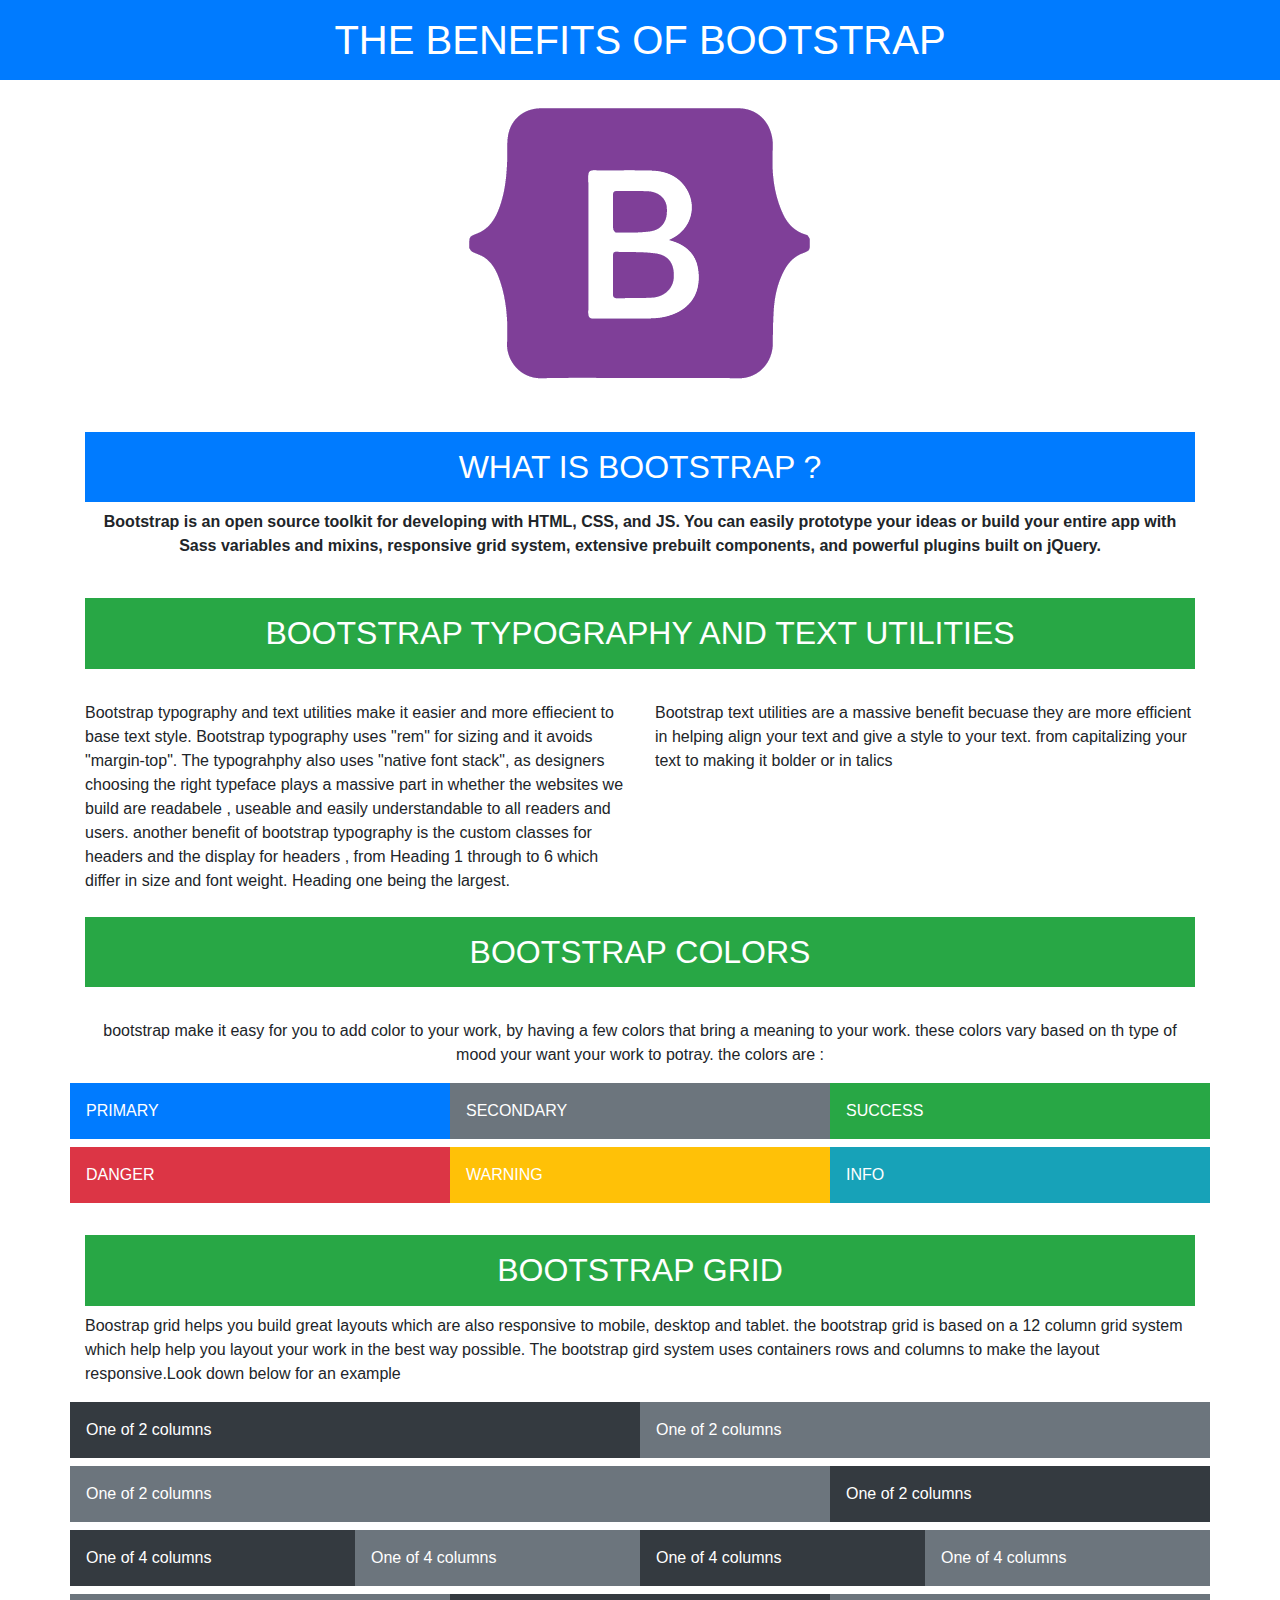
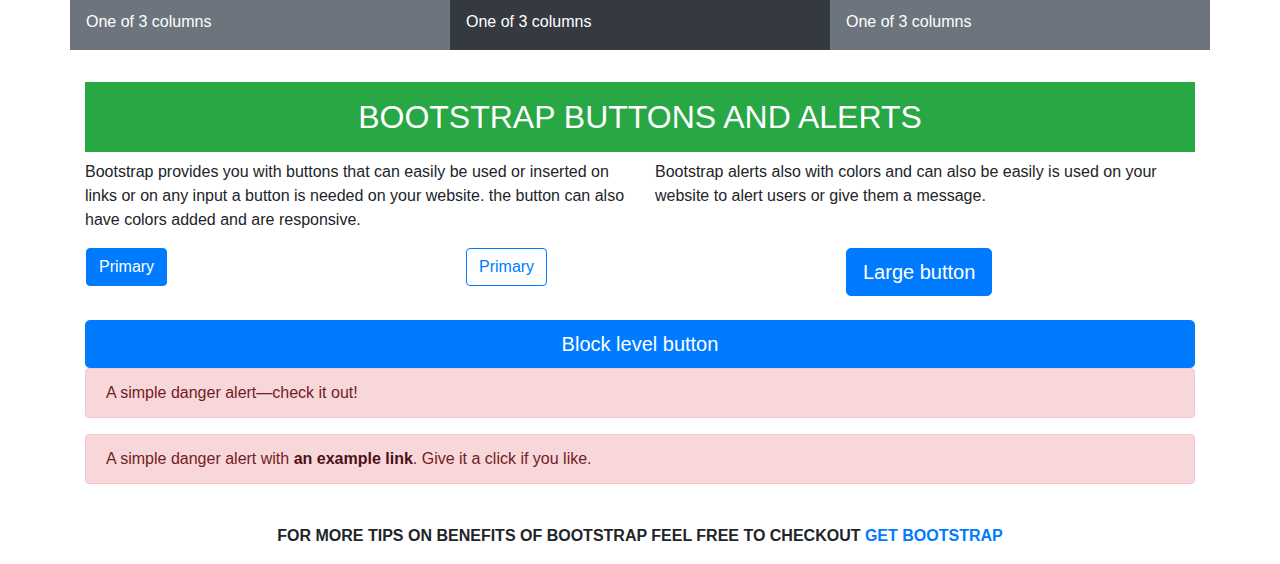
<file: Semester2/bootstrapthis/index.html>
<!DOCTYPE html>
<html lang="en">
<head>
    <meta charset="UTF-8">
    <meta http-equiv="X-UA-Compatible" content="IE=edge">
    <meta name="viewport" content="width=device-width, initial-scale=1.0">

    <link rel="stylesheet" href="https://stackpath.bootstrapcdn.com/bootstrap/4.4.1/css/bootstrap.min.css" integrity="sha384-Vkoo8x4CGsO3+Hhxv8T/Q5PaXtkKtu6ug5TOeNV6gBiFeWPGFN9MuhOf23Q9Ifjh" crossorigin="anonymous">

    <title>Bootstrap THIS</title>
</head>
<body>
    
    <header>
        <div class="head">
            <h1 class="p-3 mb-2 bg-primary text-white text-uppercase text-center">The benefits of Bootstrap</h1>
        </div>
    </header>
   <div class="text-center"><img src="/Semester2/bootstrapthis/Untitled3.png" class="img-fluid rounded" alt="Responsive image"></div> <br>

   <div class="container">
       <h2 class="p-3 mb-2 text-uppercase bg-primary text-white text-center">
         What is bootstrap ?  
       </h2>
       <p class="text-center font-weight-bold"> Bootstrap is an open source toolkit for developing with HTML, CSS, and JS. You can easily prototype your ideas or build your entire app with Sass variables and mixins, responsive grid system, extensive prebuilt components, and powerful plugins built on jQuery.</p>
   </div>
   <br>
   <div class="container">
   <h2 class="p-3 mb-2 text-uppercase bg-success text-white text-center">
       Bootstrap typography and text utilities
   </h2>
   <br>
  <div class="row">
      <div class="col-6">
        Bootstrap typography and text utilities make it easier and more effiecient to base text style. Bootstrap typography uses "rem" for sizing and it avoids "margin-top". The typograhphy also uses "native font stack", as designers choosing the right typeface plays a massive part in whether the websites we build are readabele , useable and easily understandable to all readers and users.
        another benefit of bootstrap typography is the custom classes for headers and the display for headers , from Heading 1 through to 6 which differ in size and font weight. Heading one being the largest.
      </div>
      <div class="col-6">
          Bootstrap text utilities are a massive benefit becuase they are more efficient in helping align your text and give a style to your text. from capitalizing your text to making it bolder or in talics 
      </div>
  </div>
  
  <br>
  <h2 class="p-3 mb-2 text-uppercase bg-success text-white text-center">
    Bootstrap Colors
</h2>
<br>
<p class="text-center"> bootstrap make it easy for you to add color to your work, by having a few colors that bring a meaning to your work. these colors vary based on th type of mood your want your work to potray.
    the colors are : 
</p>
<div class="row">
    <div class="col-4 p-3 mb-2 bg-primary text-white text-uppercase">
     Primary
    </div>
    
    <div class="col-4 p-3 mb-2 bg-secondary text-white text-uppercase">
        Secondary
       </div> 
     <div class="col-4 p-3 mb-2 bg-success text-white text-uppercase">
         Success
     </div>
     <div class="col-4 p-3 mb-2 bg-danger text-white text-uppercase">
        Danger
    </div> 
    <div class="col-4 p-3 mb-2 bg-warning text-white text-uppercase">
        Warning
    </div> 
    <div class="col-4 p-3 mb-2 bg-info text-white text-uppercase">
        Info
    </div>   
</div>

<br>
<h2 class="p-3 mb-2 text-uppercase bg-success text-white text-center">
    Bootstrap grid  
  </h2>
  <p> Boostrap grid helps you build great layouts which are also responsive to mobile, desktop and tablet. the bootstrap grid is based on a 12 column grid system which help help you layout your work in the best way possible. The bootstrap gird system uses containers rows and columns to make the layout responsive.Look down below for an example</p>
  <div class="row">
      <div class="col-6 p-3 mb-2 bg-dark text-white">
          One of 2 columns
      </div>
      <div class="col-6 p-3 mb-2 bg-secondary text-white">
        One of 2 columns
    </div>
    <div class="col-8 p-3 mb-2 bg-secondary text-white">
        One of 2 columns
    </div>
    <div class="col-4 p-3 mb-2 bg-dark text-white">
        One of 2 columns
    </div>
    <div class="col-3 p-3 mb-2 bg-dark text-white">
        One of 4 columns
    </div>
    <div class="col-3 p-3 mb-2 bg-secondary text-white">
        One of 4 columns
    </div>
    <div class="col-3 p-3 mb-2 bg-dark text-white">
        One of 4 columns
    </div>
    <div class="col-3 p-3 mb-2 bg-secondary text-white">
        One of  4 columns
    </div>
    <div class="col-4 p-3 mb-2 bg-secondary text-white">
        One of 3 columns
    </div>
    <div class="col-4 p-3 mb-2 bg-dark text-white">
        One of 3 columns
    </div>
    <div class="col-4 p-3 mb-2 bg-secondary text-white">
        One of 3 columns
    </div>
  </div>
  <br>
  <h2 class="p-3 mb-2 text-uppercase bg-success text-white text-center">
    Bootstrap buttons and Alerts 
  </h2>
    <div class="row">
        <div class="col-6">
      Bootstrap provides you with buttons that can easily be used or inserted on links or on any input a button is needed on your website. the button can also have colors added and are responsive.
        </div> 
        <div class="col-6">Bootstrap alerts also with colors and can also be easily is used on your website to alert users or give them a message.</div>
        
        <div class="col-4 p-3 mb-2">
            <button type="button" class="btn btn-primary">Primary</button>
        </div>
        <div class="col-4 p-3 mb-2">
            <button type="button" class="btn btn-outline-primary">Primary</button>
        </div>
        <div class="col-4 p-3 mb-2">
            <button type="button" class="btn btn-primary btn-lg">Large button</button>
        </div>
        <div class="col-12">
            <button type="button" class="btn btn-primary btn-lg btn-block">Block level button</button>
        </div>
        
        <div class="col-12">
            <div class="alert alert-danger" role="alert">
                A simple danger alert—check it out!
              </div>
        </div>
        <div class="col-12">
            <div class="alert alert-danger" role="alert">
                A simple danger alert with <a href="#" class="alert-link">an example link</a>. Give it a click if you like.
              </div>
        </div>
  
    </div>

    <br>
    <p class="font-weight-bold text-center text-uppercase"> For more tips on benefits of Bootstrap feel free to checkout <a href="https://getbootstrap.com" class="link-primary">GET BOOTSTRAP</a></p>
   </div>
   
   
</body>
</html>
</file>
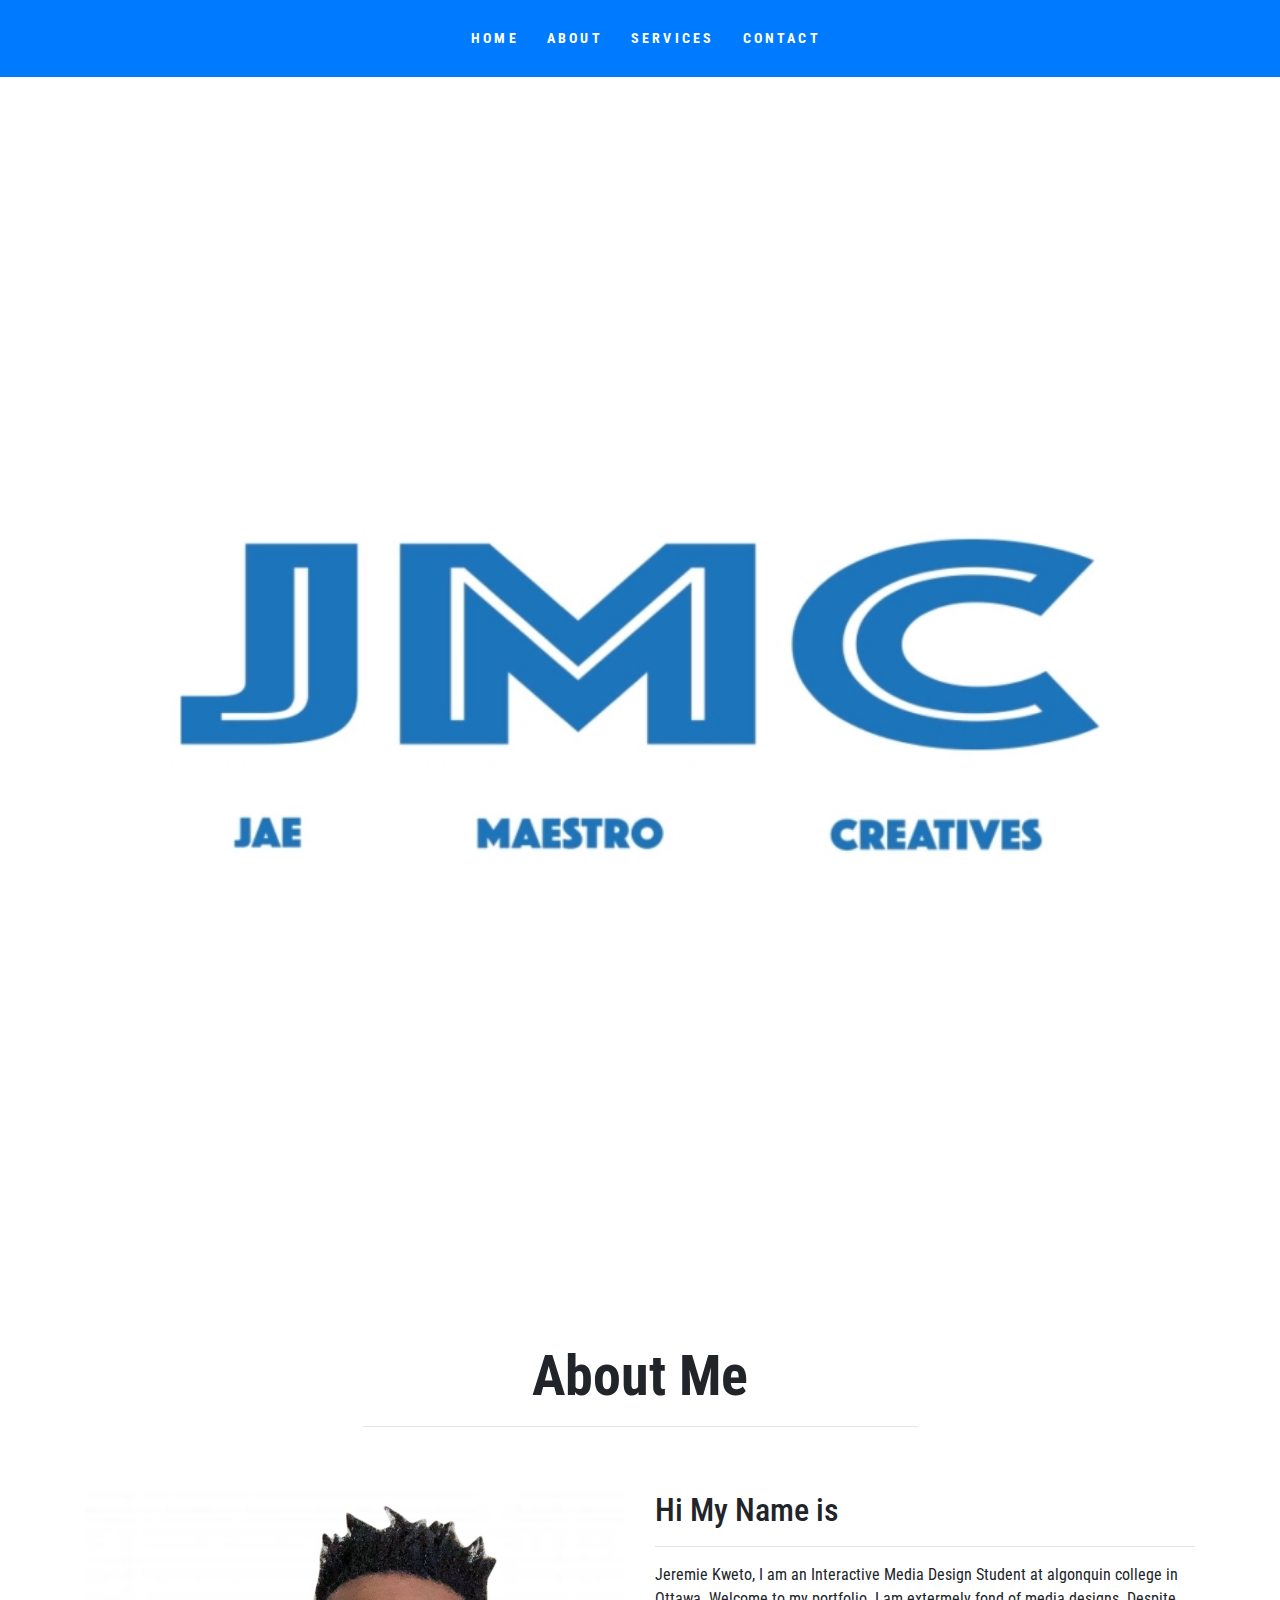
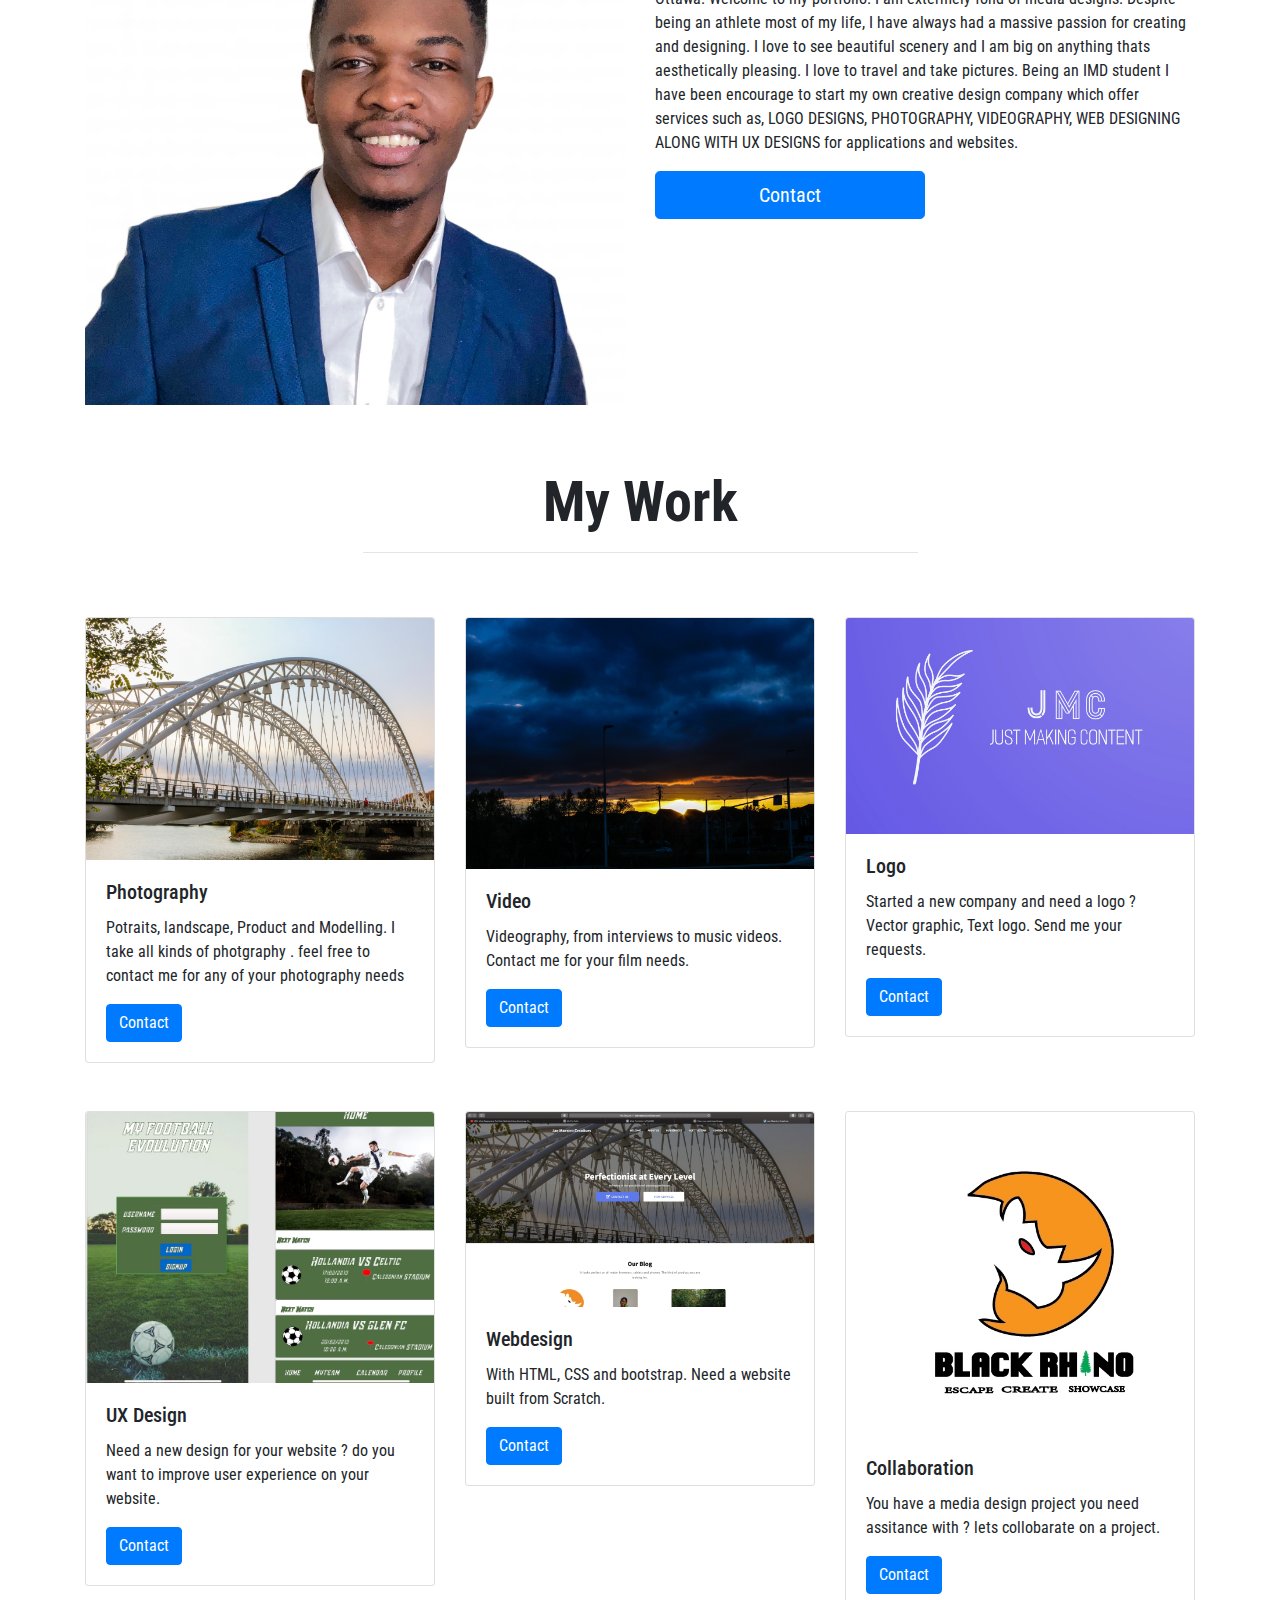
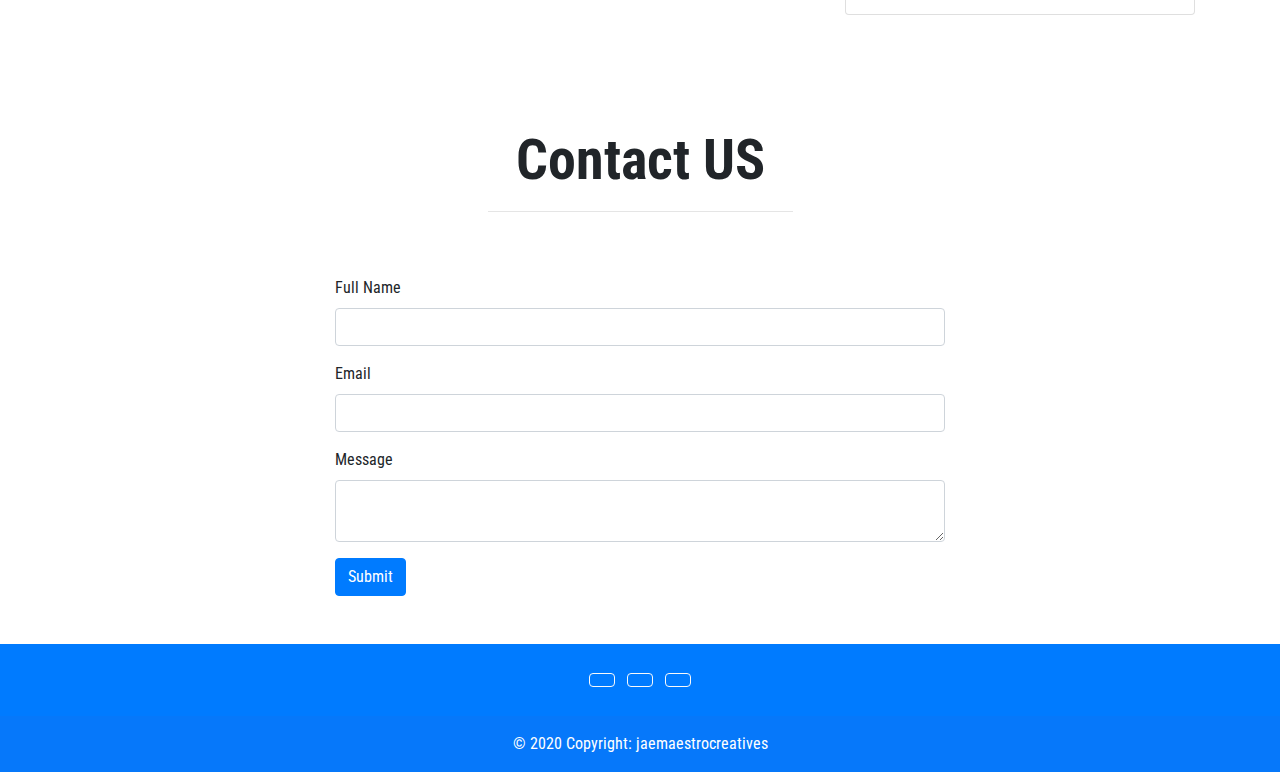
<file: Semester2/final/index.html>
<!DOCTYPE html>
<html lang="en">
<head>
    <meta charset="UTF-8">
    <meta http-equiv="X-UA-Compatible" content="IE=edge">
    <meta name="viewport" content="width=device-width, initial-scale=1.0">
    <!-- adding bootstrap -->
    <link rel="stylesheet" href="https://stackpath.bootstrapcdn.com/bootstrap/4.4.1/css/bootstrap.min.css" integrity="sha384-Vkoo8x4CGsO3+Hhxv8T/Q5PaXtkKtu6ug5TOeNV6gBiFeWPGFN9MuhOf23Q9Ifjh" crossorigin="anonymous">
    <!-- css stylesheet -->
    <link rel="stylesheet" type="text/css" href="/Semester2/final/style.css">
    <!-- link for icons -->
    <link rel="Stylesheet" href="https://cdn.iconmonstr.com/1.3.0/css/iconmonstr-iconic-font.min.css">
    <title>My Portfolio</title>
</head>
<body data-spy="Scroll" data-target="#navbarResponsive">
    <div>
        <!-- adding a  bootstrap navigation to my portfolio, so users can navigate through page. it is also easily responsive-->
        <nav class="navbar navbar-expand-lg navbar-light bg-primary fixd-top">
            <div class="container-fluid">
             
              <button class="navbar-toggler" type="button" data-bs-toggle="collapse" data-bs-target="#navbarResponsive" >
                <span class="navbar-toggler-icon"></span>
              </button>
              <div class="collapse navbar-collapse" id="navbarResponsive">
                <ul class="navbar-nav mx-auto ">
                  <li class="nav-item">
                    <a class="nav-link"  href="#Home">Home</a>
                  </li>
                  <li class="nav-item">
                    <a class="nav-link" href="#About">About</a>
                  </li>
                  <li class="nav-item">
                    <a class="nav-link" href="#Services">Services</a>
                  </li>
                  <li class="nav-item">
                    <a class="nav-link" href="#Contact">Contact</a>
                  </li>
                </ul>
                
              </div>
            </div>
          </nav>

        <!-- the end of the navigation -->

        <!-- adding a background to navigation and adding a bootstrap class to make the image responsive-->
        <div>
            <img src="/Semester2/final/images/Optimized-photo-output3.jpg" alt="Jeremie" class="container-fluid ">
        </div>
        
        

<!-- background image ends here -->
<!-- Using bootstrap grid system to laypout my image and about content 6 columns each . -->
    </div>
    
    <!-- about page starts here -->
    <div id="About" class="container mt-3 pb-5" >
        <div class="post-heading text-center">
           <h3 class="display-4 font-weight-bold">About Me</h3>
           <hr class="w-50 mx-auto pb-5 "> 
        </div>
        <div class="row">
            <div class="col-lg-6 col-md-6 col-12">
                <img src="/Semester2/final/images/professionalpotrait.jpg" class="img-fluid" alt="potrait">
            </div>
            <div class="col-lg-6 col-md-6 col-12">
              <!-- Introduction my website portfolio -->
              <h2> Hi My Name is</h2>
                <hr>
              <p>Jeremie Kweto, I am an Interactive Media Design Student at algonquin college in Ottawa. Welcome to my portfolio. I am extermely fond of media designs. Despite being an athlete most of my life, I have always had a massive passion for creating and designing. I love to see beautiful scenery and I am big on anything thats aesthetically pleasing. I love to travel and take pictures. Being an IMD student I have been encourage to start my own creative design company which offer services such as, LOGO DESIGNS, PHOTOGRAPHY, VIDEOGRAPHY, WEB DESIGNING ALONG WITH UX DESIGNS for applications and websites.
              </p> 
              <!-- adding a button that leads to contact page -->
              <a href="#Contact"><button type="button" class="btn btn-primary btn-lg w-50">Contact

              </button></a>
            </div>

        </div>

    </div>
    <!-- about page ends here -->

    <!-- Service page starts here  -->
    <div id="Services" class="container mt-3 pb-5">
        <div class="post-heading text-center">
            <h3 class="display-4 font-weight-bold">My Work</h3>
            <hr class="w-50 mx-auto pb-5 "> 
         </div>
         <!-- adding cards to layout all my servoces in boxes -->
         <div class="row">
             <div class="col-lg-4 col-md-6 col-12 pb-5">
                <div class="card" >
                    <img src="/Semester2/final/images/Optimized-Jkweto.JPG" class=" card-img-top img-fluid" alt="Service1">
                    <div class="card-body">
                      <h5 class="card-title">Photography</h5>
                      <p class="card-text"> Potraits, landscape, Product and Modelling. I take all kinds of photgraphy . feel free to contact me for any of your photography needs</p>
                      <a href="#" class="btn btn-primary">Contact</a>
                    </div>
                  </div>
                  
             </div>
             <div class="col-lg-4 col-md-6 col-12 pb-5">
                <div class="card"  >
                    <img src="/Semester2/final/images/Optimized-JMC-6.JPG" class="card-img-top img-fluid" alt="Service2">
                    <div class="card-body">
                      <h5 class="card-title">Video</h5>
                      <p class="card-text"> Videography, from interviews to music videos. Contact me for your film needs.</p>
                      <a href="#" class="btn btn-primary">Contact</a>
                    </div>
                  </div>
                  
             </div>
             <div class="col-lg-4 col-md-6 col-12 pb-5">
                <div class="card" >
                    <img src="/Semester2/final/images/Optimized-IMG_7DEFA427BF74-1.jpeg" class="card-img-top img-fluid" alt="Service3">
                    <div class="card-body">
                      <h5 class="card-title">Logo</h5>
                      <p class="card-text"> Started a new company and need a logo ? Vector graphic, Text logo. Send me your requests.</p>
                      <a href="#" class="btn btn-primary">Contact</a>
                    </div>
                  </div>
                  
             </div>
             <div class="col-lg-4 col-md-6 col-12 pb-5">
                <div class="card" >
                    <img src="/Semester2/final/images/Optimized-ScreenShot2021-04-13at2.13.55PM(2).png" class="card-img-top img-fluid" alt="Service4">
                    <div class="card-body">
                      <h5 class="card-title">UX Design</h5>
                      <p class="card-text"> Need a new design for your website ? do you want to improve user experience on your website. </p>
                      <a href="#" class="btn btn-primary">Contact</a>
                    </div>
                  </div>
                  
             </div>
             
             <div class="col-lg-4 col-md-6 col-12 pb-5">
                <div class="card" >
                    <img src="/Semester2/final/images/Optimized-ScreenShot2021-04-13at2.08.58PM(2).png" class="card-img-top" alt="Service5">
                    <div class="card-body">
                      <h5 class="card-title">Webdesign</h5>
                      <p class="card-text"> With HTML, CSS and bootstrap. Need a website built from Scratch.</p>
                      <a href="#" class="btn btn-primary">Contact</a>
                    </div>
                  </div>
                  
             </div>
             <div class="col-lg-4 col-md-6 col-12 pb-5">
              <div class="card" >
                  <img src="/Semester2/final/images/Optimized-2brandexercise-01.jpeg" class="card-img-top" alt="Service6">
                  <div class="card-body">
                    <h5 class="card-title">Collaboration</h5>
                    <p class="card-text"> You have a media design project you need assitance  with ? lets collobarate on a project.</p>
                    <a href="#" class="btn btn-primary">Contact</a>
                  </div>
                </div>
                
           </div>
             
         </div>
    </div>
    <!-- service page end here -->

    <!-- Contact page starts here  -->
    <!-- adding contact form for clients to submit requests -->
    <div id="Contact" class="container w-50 mx-auto mt-3 pb-5">
      <div class="post-heading text-center">
        <h3 class="display-4 font-weight-bold">Contact US</h3>
        <hr class="w-50 mx-auto pb-5 "> 
     </div>
     <form>
      <div class="mb-3">
        <label for="name" class="form-label" id="name">Full Name</label>
        <input type="text" class="form-control"  >
      </div>
      <div class="mb-3">
        <label for="email" class="form-label" id="email">Email</label>
        <input type="email" class="form-control" >
      </div>

      <div class="mb-3">
        <label for="text" class="form-label" id="text">Message</label>
        <textarea class="form-control" ></textarea>
      </div>
      
      <button type="submit" class="btn btn-primary">Submit</button>
    </form>
    </div>
    
    
    <!-- Contact page end here -->

    <!-- Fooooooter page starts here, using bootstrap footer to install social media icons to site and adding it into container-->
    <footer class="bg-primary text-center text-white">
      
      <div class="container p-4 pb-0">
       
       
          <!-- Facebook -->
          <a class="btn btn-outline-light btn-floating m-1" href="#!" role="button"
            ><i class="im im-facebook"></i></a>
    
          <!-- Twitter -->
          <a class="btn btn-outline-light btn-floating m-1" href="#!" role="button"
            ><i class="im im-twitter"></i></a>
    
          <!-- Instagram -->
          <a class="btn btn-outline-light btn-floating m-1" href="#!" role="button"
            ><i class="im im-instagram"></i></a>
      </div>
      
    
      <!-- adding copyright to footer -->
      <div class="text-center p-3" style="background-color: rgba(30, 110, 230, 0.2);">
        © 2020 Copyright:
        <a class="text-white" href="https://jaemaestrocreatives.com">jaemaestrocreatives</a>
      </div>
      <!-- Copyright -->
    </footer>
</body>
</html>
</file>
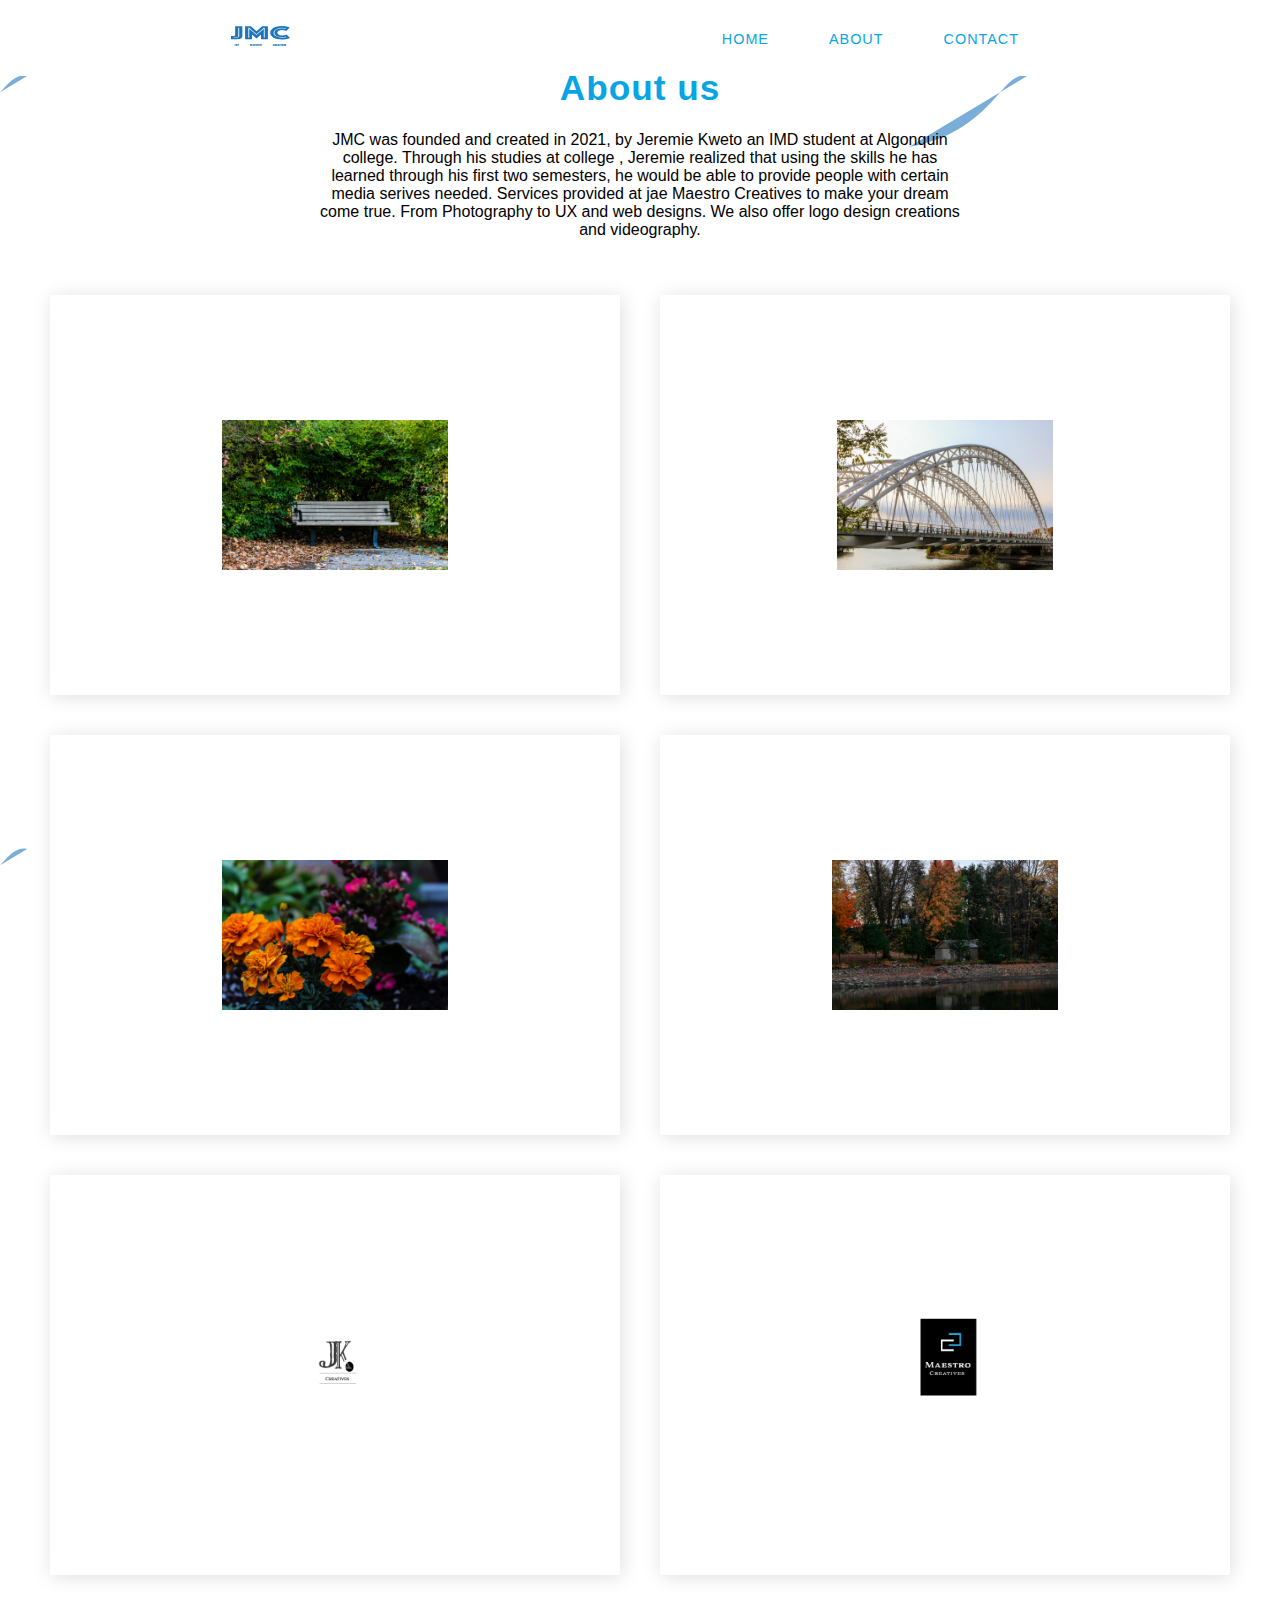
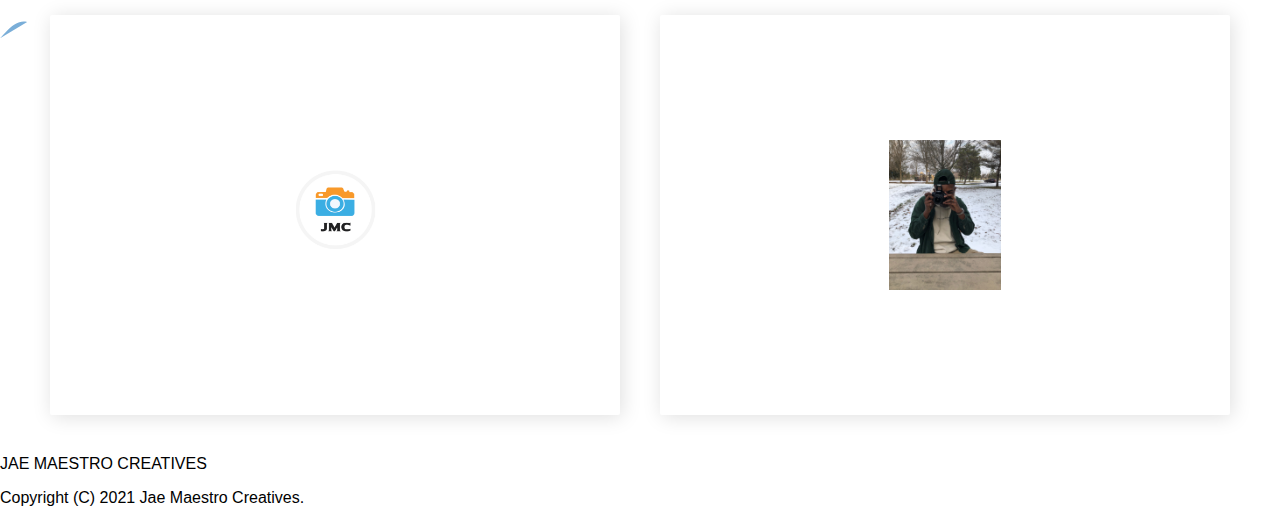
<file: Semester2/Midterm/about.html>
<!DOCTYPE html>
<html lang="en">
<head>
    <meta charset="UTF-8">
    <meta http-equiv="X-UA-Compatible" content="IE=edge">
    <meta name="viewport" content="width=device-width, initial-scale=1.0">
    <title>About Us</title>
    <link rel="stylesheet" href="style.css">
</head>
<body>
    <section class="main">
        <!-- Nav and Logo -->
        <nav>
            <a href="index.html" class="logo"><img src="/Semester2/Midterm/Image/newlogo.svg">
            </a>

            <ul class="navi">
                <li><a href="index.html">Home</a></li>
                <li><a href="about.html">About</a></li>
                <li><a href="contact.html">Contact</a></li>
            </ul>

        </nav>
        <!-- content -->
        <section class="services">
            <!-- Service Heading -->
            <div class="service-heading">
                <h2 class="about-us">About us</h2>
                <p> JMC was founded and created in 2021, by Jeremie Kweto an IMD student at Algonquin college. Through his studies at college , Jeremie realized that using the skills he has learned through his first two semesters, he would be able to provide people with certain media serives needed. Services provided at jae Maestro Creatives to make your dream come true. From Photography to UX and web designs. We also offer logo design creations and videography.</p>
            </div>
            <div class="container">
                <!-- first container -->
                <div class="box1">
                    <img src="Image/JMC-2.JPG">
                 
                    
                  
                </div>
                <!-- second container -->
                
                <div class="box1">
                    <img src="Image/Jkweto 2.JPG">
                    
                    
                    
                </div>
                <!-- third container -->
                <div class="box1">
                    <img src="Image/Jkweto-6 2.JPG">
                    
                </div>
                <!-- fifth container -->
                <div class="box1">
                    <img src="Image/JMC-8.JPG">
                    
                </div>
                      <!-- first container -->
                      <div class="box1">
                        <img src="Image/IMG_9417.PNG">
                     
                        
                      
                    </div>
                    <!-- second container -->
                    
                    <div class="box1">
                        <img src="Image/IMG_9420 2.PNG">
                        
                        
                        
                    </div>
                    <!-- third container -->
                    <div class="box1">
                        <img src="Image/IMG_9415 2.PNG">
                        
                    </div>
                    <!-- fifth container -->
                    <div class="box1">
                        <img src="Image/photo-output 2.jpg">
                        
                    </div>
            </div>
        </section> 

</body>
<footer>
    <a href="#">JAE MAESTRO CREATIVES</a>
    <p>Copyright (C) 2021 Jae Maestro Creatives.</p>
</footer>
</html>
</file>
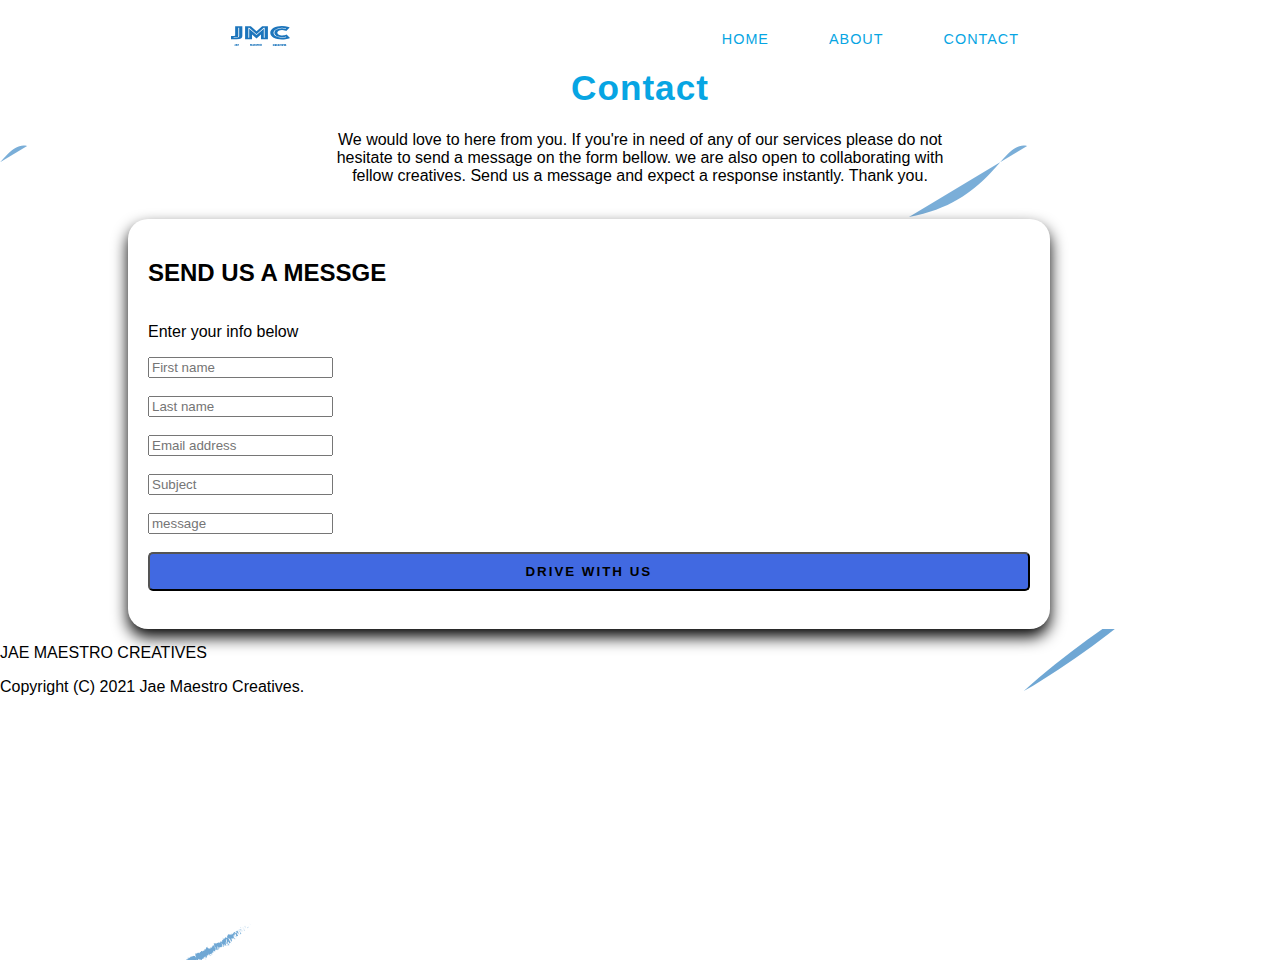
<file: Semester2/Midterm/contact.html>
<!DOCTYPE html>
<html lang="en">
<head>
    <meta charset="UTF-8">
    <meta http-equiv="X-UA-Compatible" content="IE=edge">
    <meta name="viewport" content="width=device-width, initial-scale=1.0">
    <title>Contact</title>
    <link rel="stylesheet" href="style.css">
</head>
<body>
    <section class="main">
        <!-- Nav and Logo -->
        <nav>
            <a href="index.html" class="logo"><img src="/Semester2/Midterm/Image/newlogo.svg">
            </a>
          
            <ul class="navi">
                <li><a href="index.html">Home</a></li>
                <li><a href="about.html">About</a></li>
                <li><a href="contact.html">Contact</a></li>
            </ul>

        </nav>

        <section class="contactus">
            <!-- Service Heading -->
            <div class="contact-heading">
                <h2 class="headingcontact">Contact</h2>
                <p> We would love to here from you. If you're in need of any of our services please do not hesitate to send a message on the form bellow. we are also open to collaborating with fellow creatives. Send us a message and expect a response instantly. Thank you.</p>
            </div>
                <br>
                <!-- Adding a form for contact -->
                <div class="yourmsg">
                    <div class="form">
                        <form class="form1">
                            <h2> SEND US A MESSGE</h2>
                            <p> Enter your info below</p>
                            <label> <input type="text" name="firstname" id="firstname" placeholder="First name"></label> <br> 
                            <label> <input type="text" name="lastname" id="lastname" placeholder="Last name"></label><br>
                            
                            <label><input type="email" name="email" id="email" placeholder="Email address"> </label><br>
                            <label><input type="text" name="Subject" id="Subject" placeholder="Subject"></label><br>
                            <label><input type="text" id="message" placeholder="message"></label>
                            <br>
                            <button type="submit"  class="btn"  value="submit">DRIVE WITH US</button><br>
                            
                        </form>
                    </div>
                </div>
           
        </section>
</body>
<footer>
    <a href="#">JAE MAESTRO CREATIVES</a>
    <p>Copyright (C) 2021 Jae Maestro Creatives.</p>
</footer>
</html>
</file>
<file: Semester2/final/style.css>
/* styling the navigation fonts to a more appealing font */
@import url('https://fonts.googleapis.com/css2?family=Roboto+Condensed:wght@300&display=swap');

/* styling the body of the site into border with 0 margin and 0 padding , and adding a hiddin over flow so that when scrolling up it hides behind navigation */
body {
    margin: 0;
    padding: 0;
    box-sizing: border-box;
    overflow-x: hidden;
    font-family: 'Roboto Condensed', sans-serif;
}
.navbar {
    text-transform: uppercase;
    font-size: 14px;
    font-weight: 700;
    letter-spacing: 0.2rem;
    background: rgba(78, 78, 187, 0);
    padding: 20px 0;
}
.navbar-light .navbar-nav .nav-link{
    color: white;
    padding-left: 20px;
}

.navbar-light .navbar-nav .nav-link.active,
.navbar-light .navbar-nav .nav-link:hover {
    color: violet;
}
/* styling about start */


#About .btn a{
    color: white;
    text-decoration: none;
    font-size: 1em;
    font-weight: bold;
    text-transform: uppercase;
}
#About .btn:hover{
    border: 2px solid plum;
}

/* styling btn for services */
#Services .btn a{
    color: white;
    text-decoration: none;
    font-size: 1em;
    font-weight: bold;
    text-transform: uppercase;
}
#About .btn:hover{
    border: 2px solid plum;
}
</file>
<file: Semester2/Midterm/style.css>
/* website main format */
body {
    margin: 0px;
    padding: 0px;
    font-family: 'Lato', sans-serif;
}
/* Adding box sizing style to website */
* {
    box-sizing: border-box;
}
/* styling nav */
ul{
    list-style: none;
}
a {
    text-decoration: none;
}
/* Styling the main content */
.main {
    width: 100%;
    height: 100vh;
    background-image: url(/Semester2/Midterm/Image/back.svg);
    background-size: cover;
    background-position: top left;
    position: relative;
}
/* Styling logo */
.logo img {
    height: 20px;
}
/* styling about us content */
.about-us {
    font-size: 1.5rem;
    line-height: 35px;
    color: #07A5E3;
    letter-spacing: 1px;
    font-weight: 700;
    margin: 0px;
}
/* styling navigation adding flex and box shadow */
nav {
    display: flex;
    align-items: center;
    justify-content: space-around;
    padding: 10px 30px;
    background-color: white;
    box-shadow: 2px 2 20px rgba(7, 7, 8, 0.13);
    z-index: 1;
    width: 100%;
    position: fixed;
    left: 0px;
    top: 0px;
}
nav ul {
    display: flex;
    margin: 0px;
    padding: 0px;
}
nav ul li a {
    height: 40px;
    line-height: 43px;
    margin: 8px;
    padding: 0px 22px;
    display: flex;
    font-size: 0.9rem;
    text-transform: uppercase;
    font-weight: 500;
    color: #07A5E3;
    letter-spacing: 1px;
}
/* adding hover style to navigation */
nav ul li a:hover {
    background-color: plum;
    color: royalblue;
    box-shadow: 5px 10px 30px rgba(207, 12, 149, 0.863);
    transition: 0.2s;
}
/* styling main content  */
.main-content {
    display: flex;
    justify-content: space-around;
    align-items: center;
    position: absolute;
    left: 50%;
    top: 50%;
    transform: translate(-50%,-50%);
    width: 90%;
}
/* styling image in main content */
.main-img {
    width: 500px;
    height: 400px;
    margin: 20px;
}

.main-img img {
    width: 100%;
    height: 100%;
    object-fit: contain;
    object-position: center;
}

/* styling short paragrah in the main content */
.main-text {
    width: 500px;
    margin: 20px;
}
/* styling heading 1 and paragraph */
.main-text h1 {
    font-size: 3.5rem;
    line-height: 55px;
    color: #07A5E3;
    letter-spacing: 1px;
    font-weight: 700;
    margin: 0px;
}
.main-text p {
    font-size: 1rem;
    color: black;
}

/* --------------------- Styling button leading to about page  */
.about-page {
    width: 120px;
    height: 40px;
    display: flex;
    justify-content: center;
    align-items: center;
    background-color: #07A5E3;
    color: white;
    box-shadow: 5px 10px 30px rgba(45, 103, 211, 0.863);
    text-transform: uppercase;

}
.about-page:hover {
    background: royalblue;
    transition: 0.2s;
}

/* -------------Styling schedule layout, where it should be positioned on the website */
.schedule {
    position: absolute;
    left: 20%;
    bottom: 10px;
    transform: translateX(-20%);
    display: flex;
    justify-content: space-around;
    align-items: center;
}
.schedule-time,
.contact-details {
    margin: 0px 20px;
}
.schedule-time h3,
.contact-details h3{
    font-weight: 700;
    color: #07A5E3;
    font-size: 1.6rem;
    margin: 0px;
}

.schedule-time p,
.contact-details p {
    color: black;
    font-size: 1.1rem;
}


/* ------styling services--------- */
.services {
    background-image: url("/Semester2/Midterm/Image/service.svg");
    background-size: 1000px;
    background-position: center;
}
.service-heading {
    margin-top: 60px;
    display: flex;
    justify-content: center;
    align-items: center;
    text-align: center; 
    flex-direction: column;
}
.service-heading h2 {
    line-height: 55px;
    font-size: 2.2rem;
    color: #07A5E3;
    letter-spacing: 1px;
    font-weight: 700;
    margin: 0px;
}

.service-heading p{
    font-size: 2.2;
    color: black;
    width: 50%;
}

/* styling container and box within */
.container {
    display: flex;
    justify-content: center;
    align-items: center;
    flex-wrap: wrap;
    margin: 20px 30px;
}
.box{
    display: flex;
    flex-direction: column;
    justify-content: center;
    align-items: center;
    width: 500px;
    height: 400px;
    text-align: center;
    box-shadow: 2px 2px 20px rgba(7, 7, 8, 0.13);
    border-radius: 10px;
    background-color: white;
    margin: 20px;
    flex-grow: 1;
}
/* Styling Box for about page */
.box1 {
        display: flex;
        flex-direction: column;
        justify-content: center;
        align-items: center;
        width: 500px;
        height: 400px;
        text-align: center;
        box-shadow: 2px 2px 20px rgba(7, 7, 8, 0.13);
        border-radius: 2px;
        background-color: white;
        margin: 20px;
        flex-grow: 1;
}
/* styling images in box */
.box img {
    height: 150px;
    margin: 10px;
}
/* styling images in box for about page */
.box1 img {
    height: 150px;
    margin: 2px;
}

/* styling the font and paragrah spacing */
.box font {
    font-size: 1.5rem;
    color: black;
    letter-spacing: 1px;
    font-weight: 700;
}
.box p{
    font-size: 1rem;
    color: black;
    display: block;
    max-width: 500px;
}
/* styling button in box */
.box a{
    width: 150px;
    height: 40px;
    display: flex;
    justify-content: center;
    align-items: center;
    color: royalblue;
    border: 2px solid royalblue;
    text-transform: uppercase;
    margin: auto;
    border-radius: 5px;
    font-weight: 600;
    font-size: 0.9rem;
    
}

.box a:hover {
    background-color: royalblue;
    color: white;
    box-shadow: 2px 10px 30px rgba(7, 7, 8, 0.13);
    transition: 0.2s;
}

/* -----Styling website footer */
.footer {
    width: 100%;
    display: flex;
    justify-content: space-between;
    align-items: center;
    padding: 0px 5%;
    border-top: 1px solid rgba(7, 7, 8, 0.13) ;
}

footer a,
footer p{
    color: black;
}


/* --------- Responsive layout -------
--------- styling layout for nav at maxwidth */
@media (max-width : 1100px){
    nav {
        justify-content: space-between;
        height: 65px;
    }
    
}


/* styling the main paragraph content */
@media (max-width : 720px){
    .main-text p{
        width: 70%;
    }
    /* styling layout for schedule when website is responsive */
    .contact-details,
    .schedule-time {
        flex-grow: 1;
        margin: 10px;
    }
    .contact-details h3,
    .schedule-time h3 {
        font-size: 1rem;
    }
    .schedule-time p,
    .contact-details p {
        font-size: 0.8rem;
    }
    .schedule {
        width: 100%;
        flex-wrap: wrap;
        margin: 0px;
        padding: 0px 20px;
    }
}

/* styling contact us page */
.contactus {
    background-image: url("/Semester2/Midterm/Image/service.svg");
    background-size: 1000px;
    background-position: center;
}
.contact-heading {
    margin-top: 60px;
    display: flex;
    justify-content: center;
    align-items: center;
    text-align: center; 
    flex-direction: column;
}
.contact-heading h2 {
    line-height: 55px;
    font-size: 2.2rem;
    color: #07A5E3;
    letter-spacing: 1px;
    font-weight: 700;
    margin: 0px;
}

.contact-heading p{
    font-size: 2.2;
    color: black;
    width: 50%;
}
/* styling form within contact us page */
.form {
    margin: auto;
    max-width: 80%;
    height: auto; 
}
.form .form1 {
    margin-bottom: 15px;
    display: flex;
    flex-direction: column;
    
}
.form .form1 {
    width: 90%;
    height: auto%;
    padding: 20px;
    background: white;
    border-radius: 20px;
    box-shadow: 0 8px 16px rgba(0, 0,0, 3);
}
/* styling the button in the form */
.form .btn {
    color: black;
    background: royalblue;
    text-decoration: none;
    text-transform: uppercase;
    font-weight: 700;
    letter-spacing: 2px;
    padding: 10px 20px;
    border-radius: 5px;
}

/* adding animation to box when clicked  */
.box1:active {
    transform: scale(1.25) ;
    transition: 0.3s;
    }
</file>
